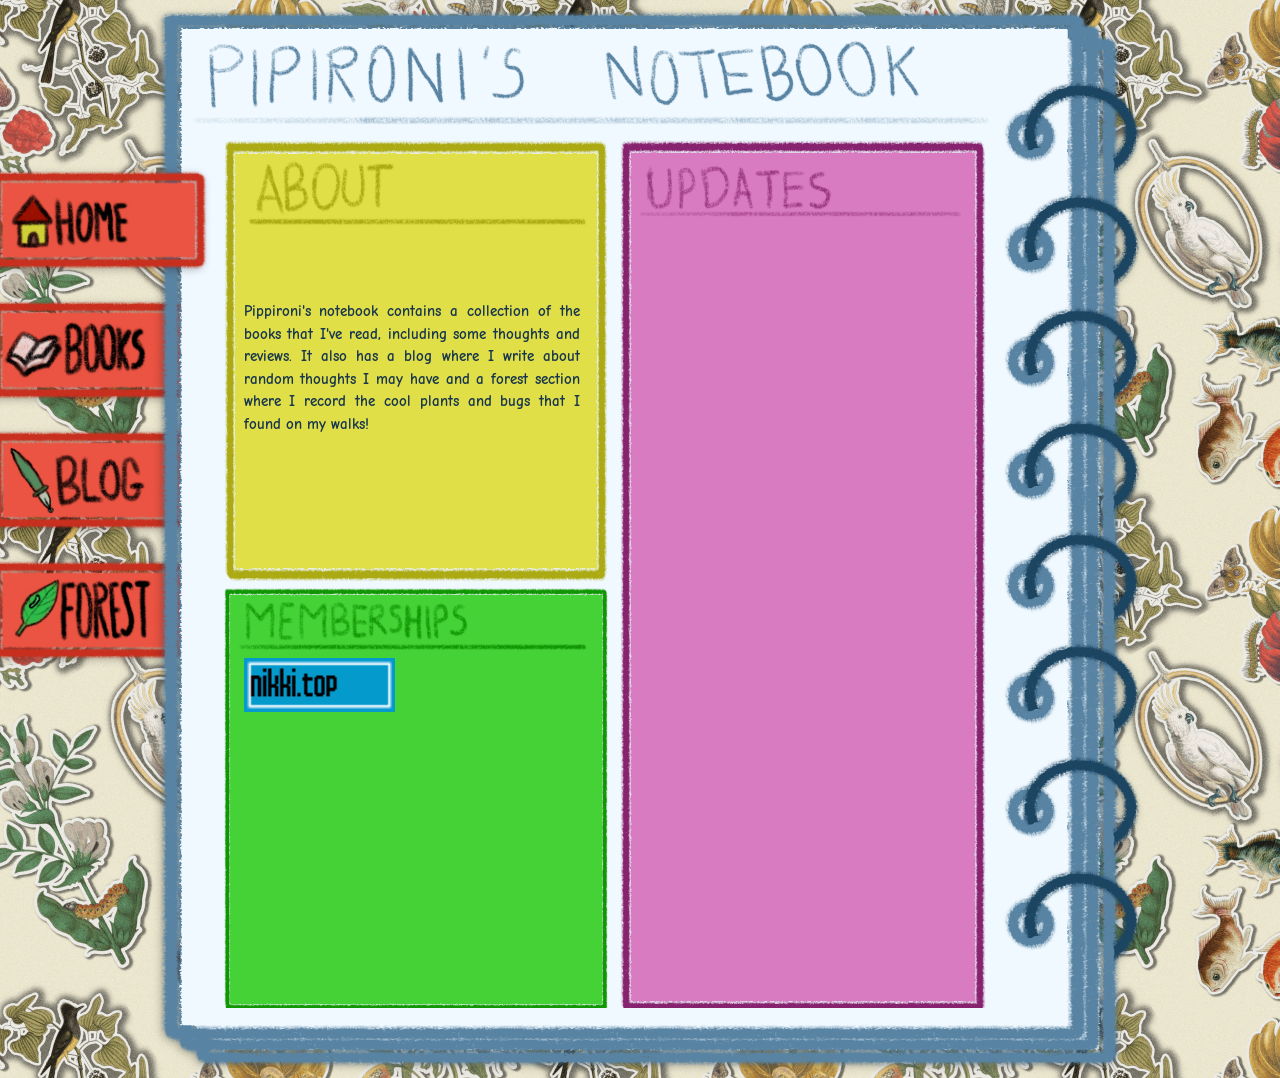
<file: index.html>
<!DOCTYPE html>
<html lang="en">
  <head>
    <!-- Metadata -->
    <title>Pippironi's Notebook</title>
    <meta content="The small corner of the indieweb for Pippironi" name="description" />
    <meta charset="UTF-8">
    <meta name="viewport" content="width=device-width, initial-scale=1.0" />

    <!-- Favicon -->
    <link href="favicon.png" rel="icon" type="image/x-icon" />

    <!-- CSS -->
    <link href="./style.css" rel="stylesheet" />

    <!-- JavaScript -->
    <script src="./layout.js"></script>

    <script>
      console.log("%cTemplate generated with petrapixel's layout generator: https://petrapixel.neocities.org/coding/layout-generator", "font-size: 14pt; color: #922a45; background: #ffd3ef");
    </script>
  </head>

  <body>
    <!-- Skip-to-content link -->
    <a href="#content" id="skip-to-content-link">Skip to content</a>

    <!-- NOTEBBOOK WRAPPER (contains everything) -->
    <div class="notebook">
     <div class="layout">
        <main id="content">


        <noscript>Please enable JavaScript to view this website!</noscript>
        <div class="home-container">
          <div class="home-left-column">
            <div class="home-image-container">
              <img src="/images/homepage_layout/about_note.png" alt="About" style="height: 120%; width:105%">
              <div class="home-content-a">
                
                Pippironi's notebook contains a collection of the books that I've read, including some thoughts and reviews. It also has a blog where I write about random thoughts I may have and a forest section where I record the cool plants and bugs that I found on my walks!

              </div>
            </div>
            <div class="home-image-container">
              <img src="/images/homepage_layout/memberships_note.png" alt="Memberships" style="height: 110%; width:105%; ">
              <div class="home-content-b">

                <a href="https://nikki.top">
                <img src="/images/nikki.png" style="width: 45%;">
                </a>
              </div>
            </div>
          </div>
          <div class="home-right-column">
            <div class="home-image-container" style="height: 100%;">
              <img src="/images/homepage_layout/updates_note.png" alt="Updates" style="height: 105%;">
              <div class="home-content-c">

                        <iframe src="https://nikki.top/api.php?id=304&limit=5" class="status-frame"></iframe>


              </div>
            </div>
          </div>
        </div>


        </main>
      </div>
    </div>
  </body>
</html>
</file>
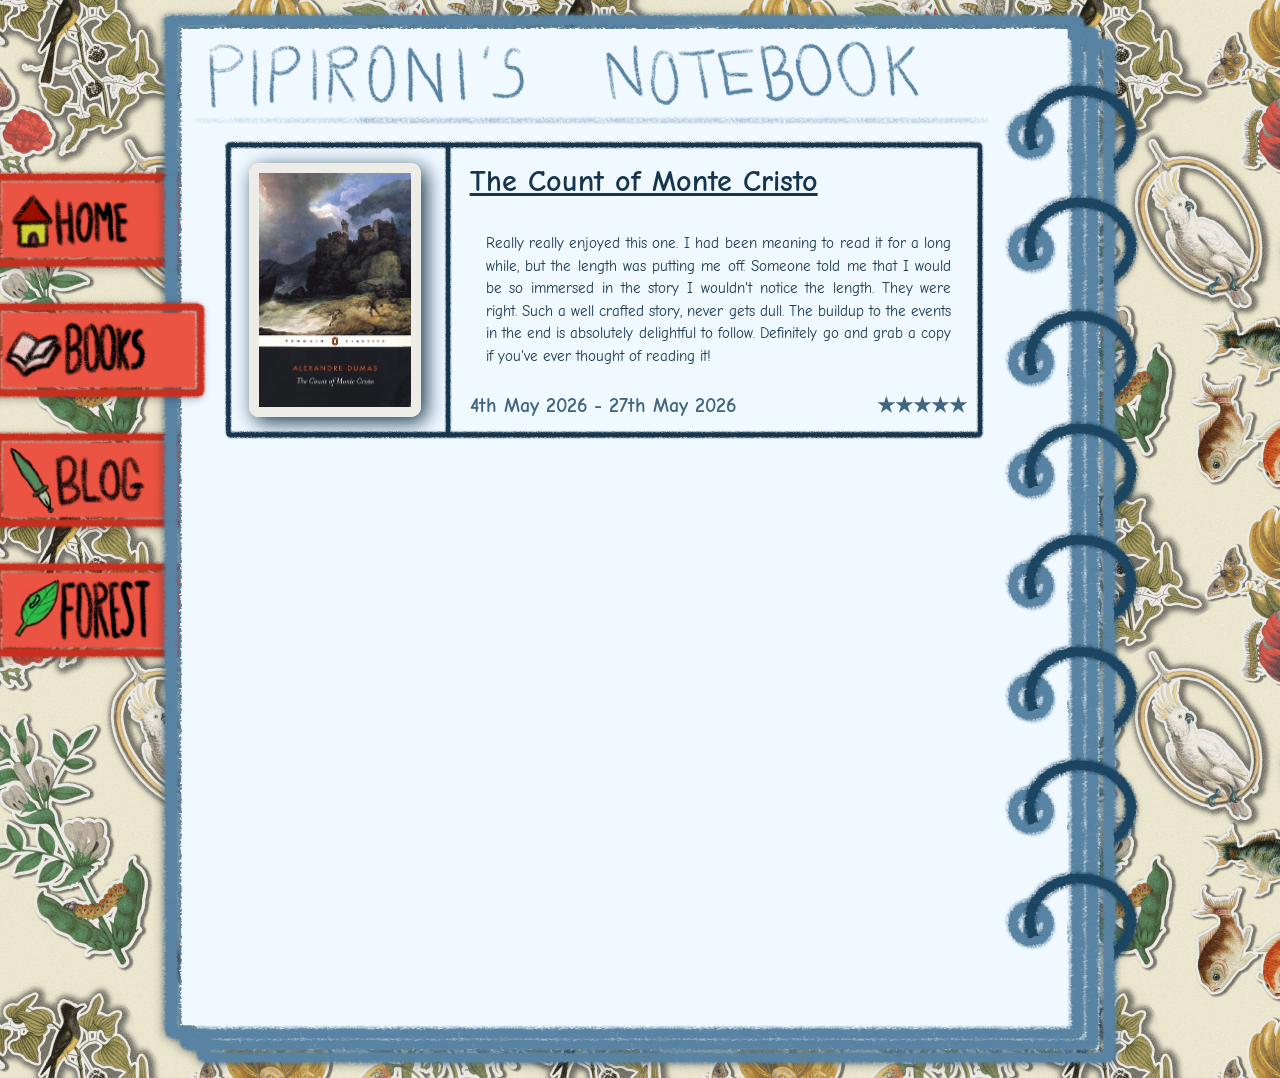
<file: bookbug/index.html>
<!DOCTYPE html>
<html lang="en">
  <head>
    <!-- Metadata -->
    <title>Pippironi's Books</title>
    <meta content="The small corner of the indieweb for Pippironi" name="description" />
    <meta charset="UTF-8">
    <meta name="viewport" content="width=device-width, initial-scale=1.0" />

    <!-- Favicon -->
    <link href="/favicon.png" rel="icon" type="image/x-icon" />

    <!-- CSS -->
    <link href="/style.css" rel="stylesheet" />

    <!-- JavaScript -->
    <script src="/layout.js"></script>

    <script>
      console.log("%cTemplate generated with petrapixel's layout generator: https://petrapixel.neocities.org/coding/layout-generator", "font-size: 14pt; color: #922a45; background: #ffd3ef");
    </script>
  </head>

  <body>
    <!-- Skip-to-content link -->
    <a href="#content" id="skip-to-content-link">Skip to content</a>

    <!-- NOTEBBOOK WRAPPER (contains everything) -->
    <div class="notebook">
     <div class="layout">
        <main id="content">


        <noscript>Please enable JavaScript to view this website!</noscript>


        <div class="articlelist">
        <div class="bookentry">
            <div class="book-image">
            <img src="/bookbug/bookcovers/montecristo.jpg" alt="The Count of Monte Cristo">
            </div>
            <div class="book-info">
            <a href="/bookbug/bookreviews/montecristo.html" class="bookreview">
            <div class="title">The Count of Monte Cristo</div>
            </a>
            <div class="desc">
                Really really enjoyed this one. I had been meaning to read it for a long while, but the length was putting me off. Someone told me that I would be so immersed in the story I wouldn't notice the length. They were right. Such a well crafted story, never gets dull. The buildup to the events in the end is absolutely delightful to follow. Definitely go and grab a copy if you've ever thought of reading it!
            </div>
            <div class="meta">
                <span class="date">4th May 2026 - 27th May 2026</span>
                <span class="rating">★★★★★</span>
            </div>
            </div>
        </div>


        </div>


        </main>
      </div>
    </div>
  </body>
</html>
</file>
<file: style.css>
@import url('https://fonts.googleapis.com/css2?family=Comic+Neue:ital,wght@0,300;0,400;0,700;1,300;1,400;1,700&display=swap');
  
/* -------------------------------------------------------- */
/* VARIABLES */
/* -------------------------------------------------------- */

/* Variables are used like this: var(--text-color) */
:root {
  /* Background Colors: */
  --notebook-size: 0.7;
  --background-color: #eeeeee;
  --content-background-color: #D0E4ED;
  --sidebar-background-color: #D0E4ED;

  /* Text Colors: */
  --text-color: #17364E;
  --sidebar-text-color: #000000;
  --link-color: #3026e8;
  --link-color-hover: #7780ec;

  /* Text: */
/*  --font: 'Ubuntu', sans-serif;
  --heading-font: 'Ubuntu', sans-serif; */
  --font: "Comic Neue", cursive;
  --font-weight: 600;
  --heading-font: "Comic Neue", cursive;
  --font-size: 15px;

  /* Other Settings: */
  --margin: 10px;
  --padding: 20px;
  --border: 2px solid #000000;
  --round-borders: 10px;
  --sidebar-width: 200px;
  --shadows: 0px 0px #696969;
}

/* -------------------------------------------------------- */
/* BASICS */
/* -------------------------------------------------------- */

* {
  box-sizing: border-box;
}

body {
  display: flex;
  align-items: flex-start;
  justify-content: center;
  min-height: 100vh;
  min-width: 1300px;
  font-size: var(--font-size);
  margin: 0;
  padding: var(--margin);
  color: var(--text-color);
  font-family: var(--font);
  font-weight: var(--font-weight);
  line-height: 1.2;
  background-image: url('images/pattern_large_beige.png');
  background-repeat: repeat; /* or repeat-x, repeat-y */
  background-size: 512px 512px; /* Adjust this to change pattern density */
  margin: 0;
  
}

::selection {
  /* (Text highlighted by the user) */
  background: rgba(0, 0, 0, 0.2);
}

mark {
  /* Text highlighted by using the <mark> element */
  text-shadow: 1px 1px 4px var(--link-color);
  background-color: inherit;
  color: var(--text-color);
}

/* Links: */
a {
  text-decoration: underline;
}

a,
a:visited {
  color: var(--link-color);
}

a:hover,
a:focus {
  color: var(--link-color-hover);
  text-decoration: none;
}

/* -------------------------------------------------------- */
/* LAYOUT */
/* -------------------------------------------------------- */

.layout {
  width: 1000px;
  display: grid;
  grid-gap: var(--margin);
  grid-template: "header header" auto "leftSidebar main" auto "footer footer" auto / var(--sidebar-width) auto;
  /* Confused by the grid? Check out my tutorial: https://petrapixel.neocities.org/coding/positioning-tutorial#grid */
}

main {
  grid-area: main;
  overflow-y: auto;
  padding: var(--padding);
  background: var(--content-background-color);
  border: var(--border);
  border-radius: var(--round-borders);
  box-shadow: var(--shadows);
}

/* -------------------------------------------------------- */
/* HEADER */
/* -------------------------------------------------------- */

header {
  grid-area: header;
  font-size: 1.2em;
  border: var(--border);
  border-radius: var(--round-borders);
  background: var(--content-background-color);
}

.header-content {
  padding: var(--padding);
}

.header-title {
  font-family: var(--heading-font);
  font-size: 1.5em;
  font-weight: bold;
}

.header-image img {
  width: 100%;
  height: auto;
}

/* -------------------------------------------------------- */
/* SIDEBARS */
/* -------------------------------------------------------- */

aside {
  grid-area: aside;
  border: var(--border);
  border-radius: var(--round-borders);
  overflow: hidden;
  background: var(--sidebar-background-color);
  padding: var(--padding);
  color: var(--sidebar-text-color);
}

.left-sidebar {
  grid-area: leftSidebar;
}

.right-sidebar {
  grid-area: rightSidebar;
}

.sidebar-title {
  font-weight: bold;
  font-size: 1.2em;
  font-family: var(--heading-font);
}

.sidebar-section:not(:last-child) {
  margin-bottom: 3em;
}

.sidebar-section ul,
.sidebar-section ol {
  padding-left: 1.5em;
}

.sidebar-section > *:not(p):not(ul):not(ol):not(blockquote) {
  margin-top: 10px;
}

/* Sidebar Blockquote: */

.sidebar-section blockquote {
  background: rgba(0, 0, 0, 0.1);
  padding: 15px;
  margin: 1em 0;
  border-radius: 10px;
  overflow: hidden;
}

.sidebar-section blockquote > *:first-child {
  margin-top: 0;
}

.sidebar-section blockquote > *:last-child {
  margin-bottom: 0;
}

/* Site Button: */

.site-button {
  display: flex;
  flex-direction: column;
  align-items: center;
}

.site-button textarea {
  font-family: monospace;
  font-size: 0.7em;
}

/* -------------------------------------------------------- */
/* FOOTER */
/* -------------------------------------------------------- */

footer {
  grid-area: footer;
  border: var(--border);
  border-radius: var(--round-borders);
  overflow: hidden;
  font-size: 0.75em;
  padding: 15px;
  background: var(--content-background-color);
  display: flex;
  justify-content: center;
}

footer a,
footer a:visited {
  color: var(--link-color);
}

footer a:hover,
footer a:focus {
  color: var(--link-color-hover);
}

/* -------------------------------------------------------- */
/* NAVIGATION */
/* -------------------------------------------------------- */

nav {
  margin-bottom: 3em;
}

nav .sidebar-title {
  margin-bottom: 0.5em;
}

nav ul {
  margin: 0 -5px;
  padding: 0;
  list-style: none;
  user-select: none;
}

nav ul li {
  margin-bottom: 0;
}

nav > ul li > a,
nav > ul li > strong {
  display: inline-block;
}

nav > ul li > a,
nav > ul li > details summary,
nav > ul li > strong {
  padding: 5px 10px;
}

nav > ul li > a.active,
nav > ul li > details.active summary {
  font-weight: bold;
}

nav ul summary {
  cursor: pointer;
}

nav ul ul li > a {
  padding-left: 30px;
}

/* NAVIGATION IN HEADER */

header nav {
  margin-bottom: 0;
}

header nav ul {
  display: flex;
  flex-wrap: wrap;
  margin: 0;
}

header nav ul li {
  position: relative;
}

header nav ul li:first-child > a {
  padding-left: 0;
}

header nav ul li:last-child > a {
  padding-right: 0;
}

/* Subnavigation (Drop-Down): */

header nav ul ul {
  background: var(--content-background-color);
  display: none;
  position: absolute;
  top: 100%;
  left: 10px;
  padding: 0.5em;
  z-index: 1;
  border: var(--border);
  min-width: 100%;
  box-shadow: 0px 1px 5px rgba(0,0,0,0.2);
}

header nav ul li:hover ul,
header nav ul li:focus-within ul {
  display: block;
}

header nav ul li strong {
  color: var(--link-color);
  text-decoration: underline;
  font-weight: normal;
}

header nav ul ul li a {
  display: block;
  padding-left: 0;
  padding-right: 0;
}

/* -------------------------------------------------------- */
/* CONTENT */
/* -------------------------------------------------------- */

main {
  line-height: 1.5;
}

main a,
main a:visited {
  color: var(--link-color);
}

main a:hover,
main a:focus {
  color: var(--link-color-hover);
  text-decoration-style: wavy;
}

main p,
main .image,
main .full-width-image,
main .two-columns {
  margin: 0.75em 0;
}

main ol,
main ul {
  margin: 0.5em 0;
  padding-left: 1.5em;
}

main ol li,
main ul li {
  margin-bottom: 0.2em;
  line-height: 1.3;
}

main ol {
  padding-left: 2em;
}

main blockquote {
  background: rgba(0, 0, 0, 0.1);
  padding: 15px;
  margin: 1em 0;
  border-radius: 10px;
}

main pre {
  margin: 1em 0 1.5em;
}

main code {
  text-transform: none;
}

main center {
  margin: 1em 0;
  padding: 0 1em;
}

main hr {
  border: 0;
  border-top: var(--border);
  margin: 1.5em 0;
}

/* HEADINGS: */

main h1,
main h2,
main h3,
main h4,
main h5,
main h6 {
  font-family: var(--heading-font);
  margin-bottom: 0;
  line-height: 1.5;
}

main h1:first-child,
main h2:first-child,
main h3:first-child,
main h4:first-child,
main h5:first-child,
main h6:first-child {
  margin-top: 0;
}

main h1 {
  font-size: 1.5em;
}

main h2 {
  font-size: 1.4em;
}

main h3 {
  font-size: 1.3em;
}

main h4 {
  font-size: 1.2em;
}

main h5 {
  font-size: 1.1em;
}

main h6 {
  font-size: 1em;
}

/* COLUMNS: */

.two-columns {
  display: flex;
}

.two-columns > * {
  flex: 1 1 0;
  margin: 0;
}

.two-columns > *:first-child {
  padding-right: 0.75em;
}

.two-columns > *:last-child {
  padding-left: 0.75em;
}

/* -------------------------------------------------------- */
/* CONTENT IMAGES */
/* -------------------------------------------------------- */

.image {
  display: block;
  width: auto;
  height: auto;
  max-width: 100%;
}

.full-width-image {
  display: block;
  width: 100%;
  height: auto;
}

.images {
  display: flex;
  width: calc(100% + 5px + 5px);
  margin-left: -5px;
  margin-right: -5px;
}

.images img {
  width: 100%;
  height: auto;
  padding: 5px;
  margin: 0;
  overflow: hidden;
}

/* -------------------------------------------------------- */
/* ACCESSIBILITY */
/* -------------------------------------------------------- */

/* please do not remove this. */

#skip-to-content-link {
  position: fixed;
  top: 0;
  left: 0;
  display: inline-block;
  padding: 0.375rem 0.75rem;
  line-height: 1;
  font-size: 1.25rem;
  background-color: var(--content-background-color);
  color: var(--text-color);
  transform: translateY(-3rem);
  transition: transform 0.1s ease-in;
  z-index: 99999999999;
}

#skip-to-content-link:focus,
#skip-to-content-link:focus-within {
  transform: translateY(0);
}

/* -------------------------------------------------------- */
/* MOBILE RESPONSIVE */
/* -------------------------------------------------------- */

/* CSS Code for devices < 800px */
@media (max-width: 800px) {
  body {
    font-size: 14px;
  }

  .layout {
    width: 100%;
    grid-template: "header" auto  "leftSidebar" auto "main" auto "footer" auto / 1fr;
    /* Confused by the grid? Check out my tutorial: https://petrapixel.neocities.org/coding/positioning-tutorial#grid */
  }

  
  .right-sidebar { 
    display: none;
  }

  aside {
    border-bottom: 1px solid;
    padding: 9px;
    font-size: 0.9em;
  }

  
  nav {
    padding: 0;
  }

  nav > ul {
    padding-top: 0.5em;
  }

  nav > ul li > a,
  nav > ul li > details summary,
  nav > ul li > strong {
    padding: 0.5em;
  }

  main {
    max-height: none;
    padding: 15px;
  }

  .images {
    flex-wrap: wrap;
  }

  .images img {
    width: 100%;
  }

  #skip-to-content-link {
    font-size: 1rem;
  }
}

/* Center images */

img.wip {
  display: block;
  margin-left: auto;
  margin-right: auto;
  width: 80%;
}

.status-frame {
  width: 100%;
  border: none;

  padding: 0px;

  font-family: "Ubuntu", sans-serif;
}

/* ======================================================== */
/* NOTEBOOK CONTAINER                                       */
/* ======================================================== */

.notebook {
  position: relative;
  z-index: 1; 
  
  
  width: calc(1403px * var(--notebook-size));
  height: calc(1512px * var(--notebook-size));
  min-width: calc(1403px * var(--notebook-size)); 
  flex-shrink: 0;    
  
  margin: 0px auto;
  padding: 130px 90px 15px 0px;
  box-sizing: border-box;
}


.notebook::before {
  content: "";
  position: absolute;
  top: 0; left: 0; right: 0; bottom: 0;
  
  background-image: url('images/layout/cuaderno.png');
  background-size: calc(1403px * var(--notebook-size)) calc(1512px * var(--notebook-size));
  background-position: center;
  background-repeat: no-repeat;
  box-shadow: 0 0 0px rgba(0, 0, 0, 0.4);
  filter: drop-shadow(-2px 2px 4px rgba(0,0,0,0.3));
  
  z-index: 2; 
  pointer-events: none;
}

.notebook .layout {
  position: relative;
  z-index: 3; 
  pointer-events: auto; 
  
  width: 90%;
  height: 100%;
  margin: 0px auto;
  box-sizing: border-box;
  
  display: grid;
  grid-template-columns: 1fr;
  grid-template-rows: 1fr auto;
  grid-template-areas: "main" "footer";
  gap: 15px;
}

.notebook header { display: none !important; }
.notebook .layout, .notebook main, .notebook footer {
  background: transparent !important;
  border: none !important;
  box-shadow: none !important;
}

.notebook main {
  grid-area: main;
  overflow-y: auto;
  min-height: 0;
  padding: 0 20px;
}

/* ======================================================== */
/* BOOKMARKS (Square Sticky Notes)                          */
/* ======================================================== */

.bookmarks {
  position: absolute;
  top: 160px;
  left: 0;
  display: flex;
  flex-direction: column;
  gap: 30px;
  pointer-events: none; 
}

.bookmark {
  position: relative;
  left: -170px;   
  height: 100px; 

  cursor: pointer;
  z-index: 1;
  pointer-events: auto;  transition: left 0.3s ease;
}

.bookmark img {
  width: 100%;
  height: 100%;
  object-fit: contain;
  filter: drop-shadow(-2px 2px 4px rgba(0,0,0,0.3));
}

.bookmark:hover {
  left: -180px; 
  z-index: 1; 
}

.bookmark.active {
  z-index: 4;
}

.notebook main {
  scrollbar-width: thin; 
  scrollbar-color: rgba(0, 0, 0, 0.3) transparent; 
}

.notebook main::-webkit-scrollbar {
  width: 8px; 
}

.notebook main::-webkit-scrollbar-track {
  background: transparent; 
  border-radius: 10px;
}

.notebook main::-webkit-scrollbar-thumb {
  background-color: transparent; 
  border-radius: 10px;
}

.notebook main:hover::-webkit-scrollbar-thumb {
  background-color: rgba(0, 0, 0, 0.2); 
}

.notebook main::-webkit-scrollbar-thumb:hover,
.notebook main::-webkit-scrollbar-thumb:active {
  background-color: rgba(0, 0, 0, 0.4); 
}

.home-container {
  display: flex;
  gap: 30px;
  max-width: 1000px; 
  margin: 0 auto;
}

.home-left-column {
  display: flex;
  flex-direction: column;
  gap: 80px; 
  flex: 1; 
}

.home-right-column {
  flex: 1; 
}

.home-image-container {
  position: relative;
  height: 100%;
}

.home-image-container img {
  width: 100%;
  height: auto;
  display: block;
}

.home-content-a,
.home-content-b,
.home-content-c {
  position: absolute;
  left: 0;
  right: 0;
  font-size:var(--font-size);
  color: #17364E;
  box-sizing: border-box;
  overflow-y: auto;
  text-align: justify;
  scrollbar-width: none;
  -ms-overflow-style: none;
}

.home-content-a {
  top: 160px;
  padding: 0px 10px 0px 20px;
  height: 92%;
}

.home-content-b {
  top: 70px;
  padding: 0px 10px 0px 20px;
  height: 90%;
}

.home-content-c {
  top: 80px;
  padding: 0px 20px 15px 20px;
  height: 93%;
}

.home-content-a::-webkit-scrollbar,
.home-content-b::-webkit-scrollbar,
.home-content-c::-webkit-scrollbar {
  display: none;
}

.articlelist {
  display: flex;
  flex-direction: column;
  gap: 2rem;
}

.bookentry {
  display: flex;
  border-image-slice: 30 32 29 32;
  border-image-width: 10px 10px 10px 10px;
  border-image-outset: 0px 0px 0px 0px;
  border-image-repeat: repeat repeat;
  border-image-source: url("/images/borders/border.png");
  border-style: solid;

  height: 300px;
  overflow: hidden;

}

.bookentry .book-image {
  width: 30%;
  height: 100%;
  display: flex;
  align-items: center;
  justify-content: center;
  box-sizing: border-box;
  padding: 20px 5px 20px 5px;

  border-image-slice: 30 32 29 32;
  border-image-width: 0 10px 0 0; 
  border-image-outset: 0;
  border-image-repeat: repeat;
  border-image-source: url("/images/borders/border.png");
  border-style: solid;
  border-width: 0 10px 0 0; 
  overflow: hidden;
}

.bookentry .book-image img {
  max-width: 100%;
  max-height: 100%;
  object-fit: contain;

  border-radius: 10px;

  border: 10px solid #edece6;
  box-sizing: border-box;

  box-shadow: 5px 5px 20px #17364e;

}

.bookentry .book-info {
  width: 70%;
  padding: 1rem;
  box-sizing: border-box;
  display: flex;
  flex-direction: column;
  justify-content: space-between;
}

.bookentry .book-info .title {
  font-weight: bold;
  font-size: 30px;
  margin-bottom: 0.25rem;
}

.bookentry .book-info .desc {
  font-weight: normal;
  margin: 1rem;
  text-align: justify;
  max-height: 60%;
  overflow-y:auto;
  font-size: var(--font-size);
}

a.bookreview:link {
  color: var(--text-color);
}

.bookentry .book-info .meta {
  display: flex;
  justify-content: space-between;
  font-size: 20px;
  align-items: center;
  color: #416682;
}
</file>
